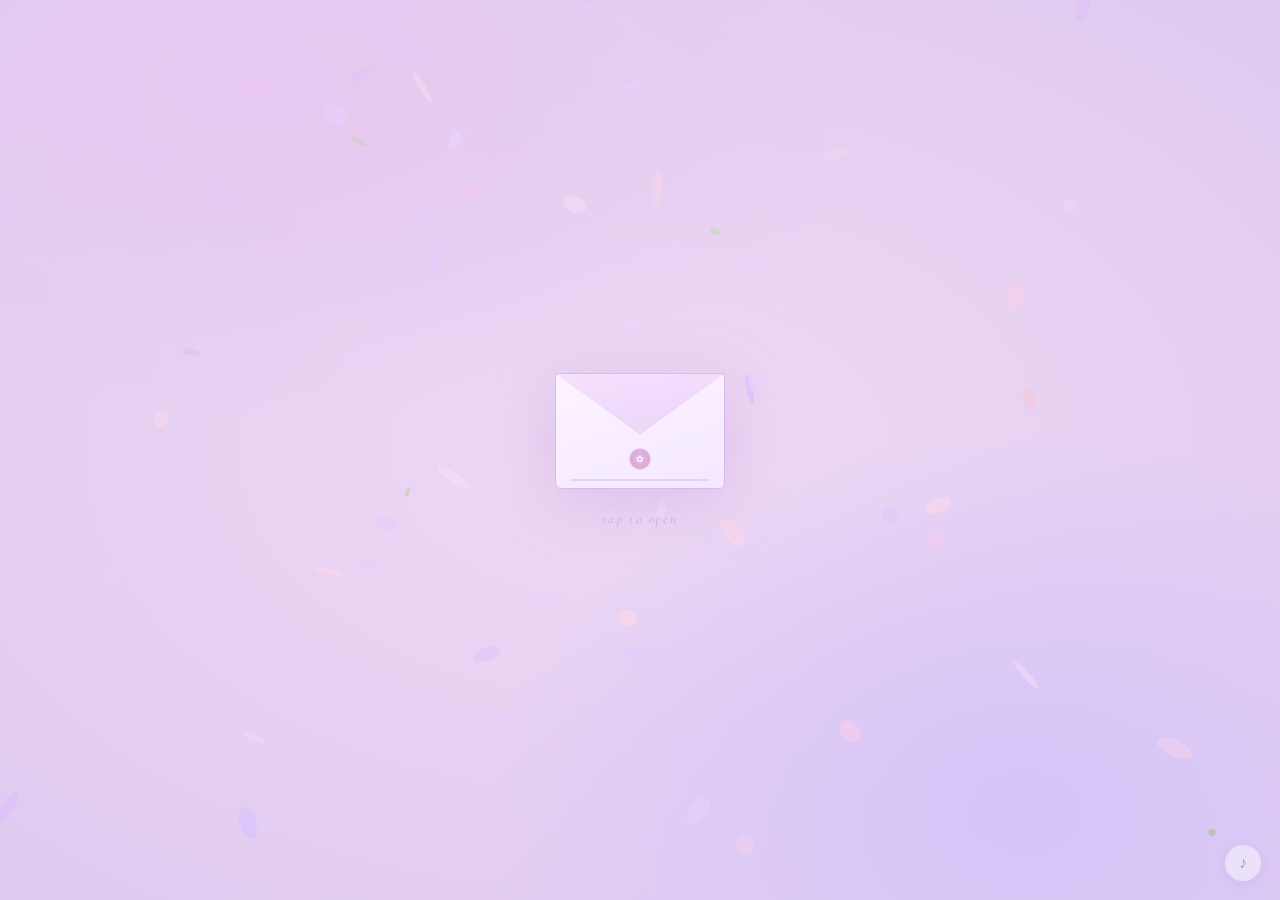
<file: index (1).html>
<!DOCTYPE html>
<html lang="en">
<head>
<meta charset="UTF-8">
<meta name="viewport" content="width=device-width, initial-scale=1.0, user-scalable=no">
<title>For You ✿</title>
<link href="https://fonts.googleapis.com/css2?family=Cormorant+Garamond:ital,wght@0,300;0,400;1,300;1,400&family=Crimson+Pro:ital,wght@0,300;0,400;1,300;1,400&display=swap" rel="stylesheet">
<style>
  *, *::before, *::after { margin: 0; padding: 0; box-sizing: border-box; }

  :root {
    --lavender: #ecdcff;
    --rose: #ffd8ee;
    --purple: #c49ad8;
    --pink:   #e8a0c0;
    --text:   #7a5080;
    --light:  #fff5fc;
  }

  html, body {
    width: 100%; height: 100%;
    overflow: hidden;
    font-family: 'Cormorant Garamond', serif;
    color: var(--text);
    touch-action: manipulation;
    -webkit-tap-highlight-color: transparent;
    user-select: none;
  }

  #bg {
    position: fixed; inset: 0; z-index: 0;
    background:
      radial-gradient(ellipse 80% 60% at 20% 10%, #e8c8f0 0%, transparent 60%),
      radial-gradient(ellipse 70% 70% at 80% 90%, #d4c4f8 0%, transparent 60%),
      radial-gradient(ellipse 90% 80% at 50% 50%, #edd8f4 0%, #ddc8f0 100%);
  }

  #petalCanvas {
    position: fixed; inset: 0; z-index: 1;
    pointer-events: none;
    width: 100%; height: 100%;
  }

  .stage {
    position: fixed; inset: 0; z-index: 10;
    display: flex; flex-direction: column;
    align-items: center; justify-content: center;
    transition: opacity 0.7s ease;
  }
  .stage.hidden    { opacity: 0; pointer-events: none; }
  .stage.invisible { display: none; }

  #s1 { gap: 22px; }

  .env-wrap {
    cursor: pointer;
    animation: floatBob 3.2s ease-in-out infinite;
    position: relative;
  }
  @keyframes floatBob {
    0%, 100% { transform: translateY(0) rotate(-1deg); }
    50%       { transform: translateY(-14px) rotate(1deg); }
  }

  .envelope {
    width: 170px; height: 116px;
    position: relative;
    perspective: 500px;
    filter: drop-shadow(0 12px 30px rgba(180,130,210,0.28));
  }

  .env-body {
    position: absolute; bottom: 0;
    width: 170px; height: 116px;
    background: linear-gradient(160deg, #fdf4ff 0%, #f3e8ff 100%);
    border: 1.5px solid #d8baf0;
    border-radius: 4px 4px 6px 6px;
    overflow: hidden;
  }

  .env-body::before {
    content: '';
    position: absolute; inset: 0;
    background:
      linear-gradient(to bottom-right, transparent 49.4%, rgba(200,168,224,0.45) 49.4%, rgba(200,168,224,0.45) 50.6%, transparent 50.6%),
      linear-gradient(to bottom-left,  transparent 49.4%, rgba(200,168,224,0.45) 49.4%, rgba(200,168,224,0.45) 50.6%, transparent 50.6%);
  }

  .env-seal {
    position: absolute; bottom: 18px; left: 50%;
    transform: translateX(-50%);
    width: 22px; height: 22px;
    background: radial-gradient(circle, #e0a8d8 0%, #c880c0 100%);
    border-radius: 50%;
    border: 1px solid rgba(255,255,255,0.5);
    opacity: 0.7;
    font-size: 9px;
    display: flex; align-items: center; justify-content: center;
    color: #fff; letter-spacing: 0;
  }

  .env-flap {
    position: absolute; top: 0; left: 0;
    width: 170px; height: 62px;
    background: linear-gradient(170deg, #f5e0ff 0%, #ead5f8 100%);
    border: 1.5px solid #d8baf0;
    border-bottom: none;
    clip-path: polygon(0 0, 100% 0, 50% 100%);
    transform-origin: top center;
    transition: transform 0.85s cubic-bezier(0.4, 0, 0.2, 1);
    transform-style: preserve-3d;
    z-index: 3;
  }
  .envelope.open .env-flap {
    transform: perspective(500px) rotateX(-178deg);
  }

  .env-letter-peek {
    position: absolute; bottom: 8px; left: 50%;
    transform: translateX(-50%);
    width: 140px; height: 0;
    background: #fff8fe;
    border-radius: 3px;
    border: 1px solid #e8d0f8;
    transition: height 0.5s ease 0.5s, bottom 0.5s ease 0.5s;
    z-index: 2;
  }
  .envelope.open .env-letter-peek {
    height: 60px;
    bottom: 30px;
  }

  .tap-hint {
    font-size: 13px;
    font-style: italic;
    letter-spacing: 0.18em;
    color: var(--purple);
    opacity: 0;
    animation: hintAppear 1s ease 0.8s forwards, hintPulse 2.5s ease 1.8s infinite;
  }
  @keyframes hintAppear { to { opacity: 0.75; } }
  @keyframes hintPulse {
    0%, 100% { opacity: 0.5; }
    50%       { opacity: 0.85; }
  }

  #s2 { padding: 24px; }

  .letter-card {
    background: rgba(255, 252, 255, 0.96);
    border: 1px solid rgba(216, 186, 240, 0.5);
    border-radius: 20px;
    padding: 38px 32px 32px;
    max-width: 370px; width: 100%;
    box-shadow:
      0 24px 60px rgba(180,130,210,0.18),
      0 4px 16px rgba(180,130,210,0.10),
      inset 0 1px 0 rgba(255,255,255,0.8);
    position: relative; overflow: hidden;
    transform: translateY(28px);
    opacity: 0;
    transition: transform 1.1s cubic-bezier(0.22, 0.88, 0.3, 1) 0.4s,
                opacity   0.8s ease 0.4s;
  }
  .letter-card.in {
    transform: translateY(0);
    opacity: 1;
  }
  .letter-card::before {
    content: '';
    position: absolute; top: -60%; left: -40%;
    width: 200%; height: 200%;
    background: radial-gradient(ellipse at 55% 45%,
      rgba(240,220,255,0.4) 0%, transparent 55%);
    pointer-events: none;
  }

  .letter-label {
    text-align: center;
    font-size: 11px;
    letter-spacing: 0.22em;
    text-transform: uppercase;
    color: #c4a0d8;
    margin-bottom: 22px;
  }

  .letter-body {
    font-size: 16.5px;
    line-height: 1.9;
    color: #7a5080;
    font-weight: 300;
    font-style: italic;
    text-align: center;
  }

  .letter-divider {
    width: 60px; height: 1px;
    background: linear-gradient(to right, transparent, #d4b8e8, transparent);
    margin: 26px auto 22px;
  }

  .bouquet-btn {
    display: block;
    margin: 0 auto;
    padding: 11px 30px;
    background: linear-gradient(135deg,
      rgba(224, 192, 248, 0.35),
      rgba(248, 200, 228, 0.35));
    border: 1px solid rgba(200, 160, 230, 0.55);
    border-radius: 40px;
    color: #9a6db0;
    font-family: 'Cormorant Garamond', serif;
    font-size: 14px;
    font-style: italic;
    letter-spacing: 0.14em;
    cursor: pointer;
    position: relative; overflow: hidden;
    transition: transform 0.25s ease, background 0.25s ease;
    animation: btnGlow 2.8s ease-in-out infinite;
  }
  .bouquet-btn::before {
    content: '';
    position: absolute; inset: 0; border-radius: 40px;
    background: linear-gradient(135deg, rgba(255,255,255,0.45), transparent);
  }
  @keyframes btnGlow {
    0%,100% { box-shadow: 0 0 8px rgba(180,130,210,0.18), 0 0 18px rgba(180,130,210,0.08); }
    50%      { box-shadow: 0 0 18px rgba(180,130,210,0.38), 0 0 36px rgba(180,130,210,0.18); }
  }
  .bouquet-btn:active { transform: scale(0.97); }


  #s3 { gap: 8px; }

  #bouquetCanvas {
    display: block;
    width: min(390px, 98vw);
    height: min(510px, 128vw);
  }

  .forever-line {
    font-size: 17px;
    font-style: italic;
    font-weight: 300;
    letter-spacing: 0.22em;
    color: var(--purple);
    opacity: 0;
    transition: opacity 2.5s ease;
    text-align: center;
  }
  .forever-line.show { opacity: 1; }

  #musicBtn {
    position: fixed; bottom: 18px; right: 18px;
    z-index: 100;
    width: 38px; height: 38px;
    background: rgba(255,255,255,0.45);
    border: 1px solid rgba(200,165,230,0.45);
    border-radius: 50%;
    backdrop-filter: blur(6px);
    cursor: pointer;
    display: flex; align-items: center; justify-content: center;
    font-size: 16px;
    color: #b090cc;
    transition: transform 0.2s, background 0.2s;
    box-shadow: 0 2px 8px rgba(180,130,210,0.15);
  }
  #musicBtn:hover  { transform: scale(1.12); }
  #musicBtn.on     { color: #d080c0; background: rgba(240,220,255,0.55); }
</style>
</head>
<body>

<div id="bg"></div>
<canvas id="petalCanvas"></canvas>

<div class="stage" id="s1">
  <div class="env-wrap" id="envWrap" role="button" aria-label="Open envelope">
    <div class="envelope" id="envelope">
      <div class="env-letter-peek"></div>
      <div class="env-body">
        <div class="env-seal">✿</div>
      </div>
      <div class="env-flap"></div>
    </div>
  </div>
  <p class="tap-hint">tap to open</p>
</div>

<div class="stage hidden invisible" id="s2">
  <div class="letter-card" id="letterCard">
    <p class="letter-label">✦ &nbsp; a note for you &nbsp; ✦</p>
    <p class="letter-body">
      Hi, I just wanted to say congratulations on your graduation. Here's a virtual bouquet I made for you. Hope you like it 🫶
      <br><br>
      I hope you're doing great, sorry if i didn't give you any bouquet in person because of the reason I've told you, so I made this to make up for that mistake 🤧
      <br><br>
      I’ve been thinking a lot about everything ahead of you, and honestly, it’s exciting just to imagine where you’ll go. Even if we don’t know exactly what the future looks like or where it will take us, I wanted you to know that I’m genuinely rooting for your happiness. You have such a bright light, and I hope wherever you end up, you’re surrounded by things that make you feel as incredible as you make the people around you feel right now 🌸
    </p>
    <div class="letter-divider"></div>
    <button class="bouquet-btn" id="bouquetBtn">✿ &nbsp;open your bouquet</button>
  </div>
</div>

<div class="stage hidden invisible" id="s3">
  <canvas id="bouquetCanvas"></canvas>
  <p class="forever-line" id="foreverLine">for you, always</p>
</div>

<button id="musicBtn" aria-label="Toggle music">♪</button>

<script>

const pc = document.getElementById('petalCanvas');
const px = pc.getContext('2d');
const PETAL_COLORS = ['#f5c8e0','#ead5ff','#fcd8ec','#d8c0ff','#fce4f5','#e4ccff','#ffd6eb','#e8d0ff','#ffcce8','#dbb8ff'];
let petals = [];

function resize() {
  pc.width = window.innerWidth;
  pc.height = window.innerHeight;
}
resize();
window.addEventListener('resize', resize);

function mkPetal(initial) {
  const isLeaf = Math.random() < 0.18;
  return {
    x: Math.random() * pc.width,
    y: initial ? Math.random() * pc.height : -24,
    w: isLeaf ? Math.random() * 7 + 4 : Math.random() * 13 + 6,
    h: isLeaf ? Math.random() * 10 + 6 : Math.random() * 7 + 3,
    color: isLeaf ? (Math.random()<0.5 ? '#a8d878' : '#88c050') : PETAL_COLORS[Math.random() * PETAL_COLORS.length | 0],
    vy: Math.random() * 0.65 + 0.25,
    vx: Math.random() * 0.8 - 0.4,
    rot: Math.random() * Math.PI * 2,
    rotV: (Math.random() - 0.5) * 0.030,
    wob: Math.random() * Math.PI * 2,
    wobS: Math.random() * 0.016 + 0.006,
    alpha: Math.random() * 0.42 + 0.22,
    isLeaf,
  };
}

for (let i = 0; i < 55; i++) petals.push(mkPetal(true));

function animPetals() {
  px.clearRect(0, 0, pc.width, pc.height);
  if (Math.random() < 0.055) petals.push(mkPetal(false));
  if (petals.length > 90) petals.splice(0, 3);
  petals.forEach((p, i) => {
    p.wob += p.wobS;
    p.x += p.vx + Math.sin(p.wob) * 0.55;
    p.y += p.vy;
    p.rot += p.rotV;
    if (p.y > pc.height + 30) petals[i] = mkPetal(false);
    px.save();
    px.translate(p.x, p.y);
    px.rotate(p.rot);
    px.globalAlpha = p.alpha;
    if (p.isLeaf) {

      px.beginPath();
      px.moveTo(0, -p.h);
      px.bezierCurveTo(-p.w*0.55, -p.h*0.6, -p.w*0.55, p.h*0.2, 0, p.h*0.3);
      px.bezierCurveTo( p.w*0.55,  p.h*0.2,  p.w*0.55, -p.h*0.6, 0, -p.h);
      px.fillStyle = p.color;
      px.fill();
    } else {
      px.beginPath();
      px.ellipse(0, 0, p.w, p.h, 0, 0, Math.PI * 2);
      px.fillStyle = p.color;
      px.fill();
    }
    px.restore();
  });
  requestAnimationFrame(animPetals);
}
animPetals();

let AC = null, musicOn = false, loopTick = null;
const musicBtn = document.getElementById('musicBtn');

function initAC() {
  if (!AC) AC = new (window.AudioContext || window.webkitAudioContext)();
  if (AC.state === 'suspended') AC.resume();
}

function piano(freq, t, dur, vol = 0.055) {
  const osc  = AC.createOscillator();
  const gain = AC.createGain();
  const filt = AC.createBiquadFilter();
  filt.type = 'lowpass'; filt.frequency.value = 2200; filt.Q.value = 0.5;
  osc.type = 'sine'; osc.frequency.value = freq;
  gain.gain.setValueAtTime(0, t);
  gain.gain.linearRampToValueAtTime(vol, t + 0.015);
  gain.gain.setValueAtTime(vol * 0.6, t + 0.05);
  gain.gain.exponentialRampToValueAtTime(0.0001, t + dur);
  osc.connect(filt); filt.connect(gain); gain.connect(AC.destination);
  osc.start(t); osc.stop(t + dur + 0.05);
}


const SCORE = [
  
  [311.13,  0.00, 2.0, 0.05], 
  [392.00,  0.45, 1.6, 0.05], 
  [466.16,  0.90, 1.4, 0.05], 
  [523.25,  1.35, 1.8, 0.06], 
  [622.25,  1.80, 2.0, 0.05], 
  [523.25,  2.40, 1.5, 0.05], 
  [466.16,  2.85, 1.2, 0.04],
  [392.00,  3.30, 1.4, 0.05], 
  [311.13,  3.75, 2.2, 0.05], 
  [349.23,  4.50, 1.5, 0.05], 
  [466.16,  4.95, 1.4, 0.05], 
  [587.33,  5.40, 1.6, 0.05],
  [622.25,  5.85, 2.0, 0.06], 
  [523.25,  6.45, 1.5, 0.05], 
  [466.16,  6.90, 1.2, 0.04], 
  [392.00,  7.35, 1.6, 0.05], 
  [311.13,  7.80, 2.5, 0.05], 

  [155.56,  0.00, 3.5, 0.038],
  [155.56,  4.00, 3.5, 0.038],
  [174.61,  8.00, 2.5, 0.032],
];
const LOOP = 10.8;

function playLoop() {
  if (!musicOn) return;
  const now = AC.currentTime;
  SCORE.forEach(([f, o, d, v]) => piano(f, now + o, d, v));
  loopTick = setTimeout(playLoop, LOOP * 1000 - 80);
}

musicBtn.addEventListener('click', () => {
  initAC();
  if (!musicOn) {
    musicOn = true;
    playLoop();
    musicBtn.textContent = '♫';
    musicBtn.classList.add('on');
  } else {
    musicOn = false;
    clearTimeout(loopTick);
    musicBtn.textContent = '♪';
    musicBtn.classList.remove('on');
  }
});

function goTo(stageId, delay = 0) {
  setTimeout(() => {
    ['s1','s2','s3'].forEach(id => {
      const el = document.getElementById(id);
      if (id === stageId) {
        el.classList.remove('invisible');
        requestAnimationFrame(() => {
          el.classList.remove('hidden');
          if (id === 's2') {
            setTimeout(() => document.getElementById('letterCard').classList.add('in'), 80);
          }
          if (id === 's3') initBouquet();
        });
      } else {
        el.classList.add('hidden');
        setTimeout(() => el.classList.add('invisible'), 750);
      }
    });
  }, delay);
}

document.getElementById('envWrap').addEventListener('click', () => {
  initAC();
  if (!musicOn) {
    musicOn = true;
    playLoop();
    musicBtn.textContent = '♫';
    musicBtn.classList.add('on');
  }
  document.getElementById('envelope').classList.add('open');
  goTo('s2', 1100);
});


document.getElementById('bouquetBtn').addEventListener('click', () => goTo('s3', 0));

const BC = document.getElementById('bouquetCanvas');
const bx = BC.getContext('2d');

const FLOWERS = [

  { x:-0.16, y: 0.02, type:'peony',    r:0.108, delay:0,    layer:2, phase:0.0, freq:0.38 },
  { x: 0.00, y: 0.00, type:'rose',     r:0.104, delay:280,  layer:2, phase:1.3, freq:0.40 },
  { x: 0.16, y: 0.03, type:'peony',    r:0.104, delay:560,  layer:2, phase:2.2, freq:0.36 },

  { x:-0.24, y:-0.12, type:'anemone',  r:0.094, delay:900,  layer:1, phase:0.9, freq:0.35 },
  { x:-0.08, y:-0.15, type:'rose',     r:0.086, delay:1180, layer:1, phase:2.8, freq:0.43 },
  { x: 0.10, y:-0.18, type:'cosmos',   r:0.092, delay:1460, layer:1, phase:1.2, freq:0.40 },
  { x: 0.25, y:-0.12, type:'tulip',    r:0.098, delay:1740, layer:1, phase:2.5, freq:0.45, rot:0.44 },
  { x:-0.16, y:-0.22, type:'tulip',    r:0.092, delay:2020, layer:1, phase:0.4, freq:0.42, rot:-0.20 },
  { x: 0.24, y:-0.22, type:'anemone',  r:0.088, delay:2300, layer:1, phase:1.9, freq:0.37 },
  { x:-0.30, y:-0.22, type:'cosmos',   r:0.082, delay:2580, layer:1, phase:3.0, freq:0.34 },

  { x:-0.33, y:-0.24, type:'leaf',     r:0.122, delay:2860, layer:0, phase:3.1, freq:0.32 },
  { x: 0.33, y:-0.24, type:'leaf',     r:0.116, delay:3040, layer:0, phase:0.5, freq:0.36 },
  { x:-0.22, y:-0.30, type:'freesia',  r:0.086, delay:3220, layer:0, phase:2.0, freq:0.50 },
  { x:-0.04, y:-0.31, type:'lilac',    r:0.096, delay:3400, layer:0, phase:1.1, freq:0.46 },
  { x: 0.14, y:-0.31, type:'freesia',  r:0.082, delay:3580, layer:0, phase:0.3, freq:0.48 },
  { x: 0.29, y:-0.31, type:'lilac',    r:0.090, delay:3760, layer:0, phase:2.3, freq:0.43 },
  { x: 0.03, y:-0.35, type:'cosmos',   r:0.078, delay:3940, layer:0, phase:1.6, freq:0.39 },
  { x:-0.29, y:-0.36, type:'tulip',    r:0.078, delay:4120, layer:0, phase:2.9, freq:0.44, rot:-0.30 },
  { x: 0.32, y:-0.36, type:'anemone',  r:0.076, delay:4300, layer:0, phase:0.7, freq:0.35 },
  { x: 0.11, y:-0.40, type:'lilac',    r:0.086, delay:4480, layer:0, phase:2.6, freq:0.42 },
  { x:-0.12, y:-0.39, type:'rose',     r:0.074, delay:4660, layer:0, phase:1.8, freq:0.40 },
  { x:-0.35, y:-0.40, type:'freesia',  r:0.072, delay:4840, layer:0, phase:3.4, freq:0.47 },
];

let fProgress = FLOWERS.map(() => 0);
let fActive   = FLOWERS.map(() => false);
let sparks    = [];
let bStart    = null;
let bTime     = 0;

function addSparks(cx, cy, n = 10) {
  for (let i = 0; i < n; i++) {
    const a = Math.PI * 2 * i / n + Math.random() * 0.4;
    const sp = 1.2 + Math.random() * 2.2;
    sparks.push({
      x: cx, y: cy,
      vx: Math.cos(a) * sp,
      vy: Math.sin(a) * sp - 0.8,
      life: 1,
      size: 1.5 + Math.random() * 2.5,
      col: PETAL_COLORS[Math.random() * PETAL_COLORS.length | 0],
    });
  }
}

function drawPetal(ctx, ox, oy, len, wid, angle, c1, c2, alpha) {
  ctx.save();
  ctx.translate(ox, oy);
  ctx.rotate(angle);
  ctx.globalAlpha = alpha;
  const g = ctx.createLinearGradient(0, 0, 0, -len);
  g.addColorStop(0, c1);
  g.addColorStop(1, c2);
  ctx.fillStyle = g;
  ctx.beginPath();
  ctx.moveTo(0, 0);
  ctx.bezierCurveTo(-wid * 0.52, -len * 0.28, -wid * 0.56, -len * 0.74, 0, -len);
  ctx.bezierCurveTo( wid * 0.56, -len * 0.74,  wid * 0.52, -len * 0.28, 0, 0);
  ctx.fill();
  ctx.restore();
}

function drawPeony(ctx, cx, cy, r, p) {
  function fanPetal(x, y, len, wid, angle, c1, c2, alpha) {
    ctx.save();
    ctx.translate(x, y); ctx.rotate(angle); ctx.globalAlpha = alpha;
    const g = ctx.createLinearGradient(0, 0, 0, -len);
    g.addColorStop(0, c1); g.addColorStop(1, c2); ctx.fillStyle = g;
    ctx.beginPath();
    ctx.moveTo(0, 0);
    ctx.bezierCurveTo(-wid*0.88, -len*0.14, -wid*0.78, -len*0.80, -wid*0.10, -len);
    ctx.bezierCurveTo(0, -len*1.07, wid*0.10, -len, wid*0.78, -len*0.80);
    ctx.bezierCurveTo(wid*0.88, -len*0.14, 0, 0, 0, 0);
    ctx.fill(); ctx.restore();
  }
  const rings = [
    { n:12, dist:0.62, len:0.42, wid:0.40, rot:0,    seg:[0,    0.35], c1:'#fce0ee', c2:'#f0aac5' },
    { n:10, dist:0.46, len:0.36, wid:0.36, rot:0.16, seg:[0.20, 0.55], c1:'#fad6e8', c2:'#eca5be' },
    { n:8,  dist:0.30, len:0.30, wid:0.32, rot:0.08, seg:[0.38, 0.70], c1:'#f8cce4', c2:'#e898b5' },
    { n:7,  dist:0.17, len:0.24, wid:0.28, rot:0.22, seg:[0.55, 0.84], c1:'#f5c4e0', c2:'#e090ae' },
    { n:5,  dist:0.07, len:0.17, wid:0.24, rot:0.12, seg:[0.70, 1.00], c1:'#f2bede', c2:'#d888a8' },
  ];
  rings.forEach(rg => {
    const rp = Math.max(0, Math.min(1, (p - rg.seg[0]) / (rg.seg[1] - rg.seg[0])));
    if (rp <= 0) return;
    for (let i = 0; i < rg.n; i++) {
      const angle = Math.PI * 2 * i / rg.n + rg.rot;
      fanPetal(
        cx + Math.sin(angle) * r * rg.dist * rp,
        cy - Math.cos(angle) * r * rg.dist * rp,
        r * rg.len * rp, r * rg.wid, angle, rg.c1, rg.c2, rp * 0.88
      );
    }
  });
  if (p > 0.75) {
    const bp = (p - 0.75) / 0.25;
    ctx.globalAlpha = bp * 0.85;
    const cg = ctx.createRadialGradient(cx, cy, 0, cx, cy, r * 0.13);
    cg.addColorStop(0, '#d87098'); cg.addColorStop(1, 'rgba(210,100,140,0.3)');
    ctx.beginPath(); ctx.arc(cx, cy, r * 0.13, 0, Math.PI * 2);
    ctx.fillStyle = cg; ctx.fill();
  }
}

function drawRose(ctx, cx, cy, r, p) {
  function cuppedPetal(x, y, len, wid, angle, c1, c2, alpha) {
    ctx.save();
    ctx.translate(x, y); ctx.rotate(angle); ctx.globalAlpha = alpha;
    const g = ctx.createLinearGradient(0, 0, 0, -len);
    g.addColorStop(0, c1); g.addColorStop(0.45, c1); g.addColorStop(1, c2);
    ctx.fillStyle = g;
    ctx.beginPath();
    ctx.moveTo(-wid*0.28, 0);
    ctx.bezierCurveTo(-wid*0.72, -len*0.28, -wid*0.58, -len*0.84, 0, -len);
    ctx.bezierCurveTo( wid*0.58, -len*0.84,  wid*0.72, -len*0.28,  wid*0.28, 0);
    ctx.bezierCurveTo( wid*0.08,  len*0.05, -wid*0.08,  len*0.05, -wid*0.28, 0);
    ctx.fill(); ctx.restore();
  }

  const op = Math.min(1, p * 2.5);
  if (op > 0) {
    for (let i = 0; i < 7; i++) {
      const a = Math.PI * 2 * i / 7 + 0.18;
      cuppedPetal(cx + Math.sin(a)*r*0.38*op, cy - Math.cos(a)*r*0.38*op,
        r*0.56*op, r*0.33, a, '#cc6888', '#f0c0d0', op*0.80);
    }
  }

  if (p > 0.28) {
    const mp = Math.min(1, (p-0.28)/0.32);
    for (let i = 0; i < 5; i++) {
      const a = Math.PI * 2 * i / 5 + 0.58;
      cuppedPetal(cx + Math.sin(a)*r*0.22*mp, cy - Math.cos(a)*r*0.22*mp,
        r*0.44*mp, r*0.27, a, '#c05880', '#f0b8cc', mp*0.86);
    }
  }

  if (p > 0.56) {
    const ip = Math.min(1, (p-0.56)/0.28);
    for (let i = 0; i < 4; i++) {
      const a = Math.PI * 2 * i / 4 + 0.92;
      cuppedPetal(cx + Math.sin(a)*r*0.11*ip, cy - Math.cos(a)*r*0.11*ip,
        r*0.30*ip, r*0.20, a, '#b84870', '#e8a0bc', ip*0.92);
    }
  }

  if (p > 0.80) {
    ctx.globalAlpha = (p-0.80)/0.20;
    ctx.beginPath(); ctx.arc(cx, cy, r*0.09, 0, Math.PI*2);
    ctx.fillStyle = '#a03868'; ctx.fill();
  }
}

function drawCosmos(ctx, cx, cy, r, p) {
  const n = 8;
  for (let i = 0; i < n; i++) {
    const angle = Math.PI * 2 * i / n - Math.PI / 2;
    const pp = Math.min(1, p * 1.4 - (i / n) * 0.3);
    if (pp <= 0) continue;
    ctx.save();
    ctx.translate(cx + Math.cos(angle)*r*0.09*pp, cy + Math.sin(angle)*r*0.09*pp);
    ctx.rotate(angle + Math.PI / 2);
    ctx.globalAlpha = pp * 0.88;
    const len = r * 0.92 * pp, wid = r * 0.24;
    const g = ctx.createLinearGradient(0, 0, 0, -len);
    g.addColorStop(0, '#f0b8d0'); g.addColorStop(0.55, '#e8a0c0'); g.addColorStop(1, '#fce0ee');
    ctx.fillStyle = g;
    ctx.beginPath();
    ctx.moveTo(0, 0);
    ctx.bezierCurveTo(-wid*0.55, -len*0.24, -wid*0.52, -len*0.66, -wid*0.09, -len*0.87);
    ctx.lineTo(0, -len); 
    ctx.lineTo(wid*0.09, -len*0.87);
    ctx.bezierCurveTo(wid*0.52, -len*0.66, wid*0.55, -len*0.24, 0, 0);
    ctx.fill(); ctx.restore();
  }
  if (p > 0.38) {
    const cp = Math.min(1, (p-0.38)/0.30);
    ctx.globalAlpha = cp;
    const cg = ctx.createRadialGradient(cx, cy, 0, cx, cy, r*0.18*cp);
    cg.addColorStop(0, '#ffe060'); cg.addColorStop(0.65, '#f0b820'); cg.addColorStop(1, 'rgba(200,140,0,0.35)');
    ctx.beginPath(); ctx.arc(cx, cy, r*0.18*cp, 0, Math.PI*2);
    ctx.fillStyle = cg; ctx.fill();
  }
}

function drawAnemone(ctx, cx, cy, r, p) {
  const n = 5;
  for (let i = 0; i < n; i++) {
    const angle = Math.PI * 2 * i / n - Math.PI / 2;
    const pp = Math.min(1, p * 1.5 - (i / n) * 0.25);
    if (pp <= 0) continue;
    const ox = cx + Math.cos(angle) * r * 0.25 * pp;
    const oy = cy + Math.sin(angle) * r * 0.25 * pp;
    ctx.save();
    ctx.translate(ox, oy);
    ctx.rotate(angle);
    ctx.globalAlpha = pp * 0.88;

    const len = r * 0.88 * pp, wid = r * 0.60;
    const g = ctx.createLinearGradient(0, 0, 0, -len);
    g.addColorStop(0, '#e8d8f8');
    g.addColorStop(0.5, '#d8c4f4');
    g.addColorStop(1, 'rgba(210,195,245,0.6)');
    ctx.fillStyle = g;
    ctx.beginPath();
    ctx.moveTo(0, 0);
    ctx.bezierCurveTo(-wid * 0.5, -len * 0.22, -wid * 0.58, -len * 0.72, 0, -len);
    ctx.bezierCurveTo( wid * 0.58, -len * 0.72,  wid * 0.5, -len * 0.22, 0, 0);
    ctx.fill();
    ctx.restore();
  }

  if (p > 0.38) {
    const cp = Math.min(1, (p - 0.38) / 0.32);
    ctx.globalAlpha = cp;
    const cg = ctx.createRadialGradient(cx, cy, 0, cx, cy, r * 0.24 * cp);
    cg.addColorStop(0, '#2e1540');
    cg.addColorStop(0.55, '#4a2865');
    cg.addColorStop(1, 'rgba(70,40,100,0.3)');
    ctx.beginPath(); ctx.arc(cx, cy, r * 0.24 * cp, 0, Math.PI * 2);
    ctx.fillStyle = cg; ctx.fill();

    if (cp > 0.55) {
      const sp = (cp - 0.55) / 0.45;
      ctx.globalAlpha = sp * 0.75;
      for (let i = 0; i < 14; i++) {
        const a = Math.PI * 2 * i / 14;
        ctx.beginPath();
        ctx.arc(cx + Math.cos(a)*r*0.17*sp, cy + Math.sin(a)*r*0.17*sp, r*0.022, 0, Math.PI*2);
        ctx.fillStyle = '#ffe090'; ctx.fill();
      }
    }
  }
}

function drawTulip(ctx, cx, cy, r, p) {
  ctx.save(); ctx.translate(cx, cy);
  const h = r * 1.0, open = p * 0.30; 
  ctx.globalAlpha = p * 0.80;
  const gb = ctx.createLinearGradient(0, 0, 0, -h);
  gb.addColorStop(0, '#a888cc'); gb.addColorStop(1, '#e0d0ff');
  ctx.fillStyle = gb;
  ctx.beginPath();
  ctx.moveTo(-r*0.14, 0);
  ctx.bezierCurveTo(-r*(0.36+open*0.3), -h*0.32, -r*(0.26+open*0.2), -h*0.88, 0, -h*1.04);
  ctx.bezierCurveTo( r*(0.26+open*0.2), -h*0.88,  r*(0.36+open*0.3), -h*0.32, r*0.14, 0);
  ctx.closePath(); ctx.fill();

  ctx.globalAlpha = p * 0.88;
  const gl = ctx.createLinearGradient(-r*0.5, 0, 0, -h*0.9);
  gl.addColorStop(0, '#b898d8'); gl.addColorStop(1, '#dcc8f8');
  ctx.fillStyle = gl;
  ctx.beginPath();
  ctx.moveTo(-r*0.10, 0);
  ctx.bezierCurveTo(-r*(0.72+open*0.2), -h*0.22, -r*(0.68+open*0.15), -h*0.82, -r*(0.10-open*0.12), -h*0.98);
  ctx.bezierCurveTo(-r*0.02, -h*0.82, -r*0.08, -h*0.40, -r*0.10, 0);
  ctx.closePath(); ctx.fill();

  const gr = ctx.createLinearGradient(r*0.5, 0, 0, -h*0.9);
  gr.addColorStop(0, '#b898d8'); gr.addColorStop(1, '#dcc8f8');
  ctx.fillStyle = gr;
  ctx.beginPath();
  ctx.moveTo(r*0.10, 0);
  ctx.bezierCurveTo( r*(0.72+open*0.2), -h*0.22,  r*(0.68+open*0.15), -h*0.82,  r*(0.10-open*0.12), -h*0.98);
  ctx.bezierCurveTo( r*0.02, -h*0.82,  r*0.08, -h*0.40,  r*0.10, 0);
  ctx.closePath(); ctx.fill();
  ctx.restore();
}

function drawLilac(ctx, cx, cy, r, p) {
  const pts = [
    [0.00, 0.00, 1.00], [-0.34, -0.20, 0.90], [0.34, -0.22, 0.86],
    [-0.18, -0.46, 0.82], [0.18, -0.48, 0.78], [-0.42, 0.10, 0.76],
    [0.42, 0.08, 0.74], [0.00, -0.68, 0.72], [-0.16, 0.34, 0.70],
    [0.22, 0.28, 0.68], [-0.04, -0.88, 0.60], [0.06, -1.02, 0.52],
  ];

  pts.forEach(([dx, dy, scale], idx) => {
    const pp = Math.min(1, p * 1.95 - idx * 0.10);
    if (pp <= 0) return;

    const x = cx + dx * r * 1.05;
    const y = cy + dy * r * 1.05;
    const fr = r * 0.14 * scale * pp;
    const petalColors = idx % 2 === 0
      ? ['#e9dcff', '#c9a4ef']
      : ['#f4dfff', '#d7afea'];

    for (let i = 0; i < 4; i++) {
      const a = Math.PI * 2 * i / 4 + Math.PI / 4;
      ctx.globalAlpha = pp * 0.78;
      ctx.beginPath();
      ctx.ellipse(
        x + Math.cos(a) * fr * 0.95,
        y + Math.sin(a) * fr * 0.95,
        fr * 0.82,
        fr * 0.58,
        a,
        0,
        Math.PI * 2
      );
      const g = ctx.createLinearGradient(x, y + fr, x, y - fr);
      g.addColorStop(0, petalColors[0]);
      g.addColorStop(1, petalColors[1]);
      ctx.fillStyle = g;
      ctx.fill();
    }

    ctx.globalAlpha = pp * 0.72;
    ctx.beginPath();
    ctx.arc(x, y, fr * 0.32, 0, Math.PI * 2);
    ctx.fillStyle = '#fff2a8';
    ctx.fill();
  });
}

function drawFreesia(ctx, cx, cy, r, p) {
  const buds = [
    [0, 0, 1.0], [-0.30, -0.32, 0.85], [0.28, -0.26, 0.80],
    [-0.12, -0.55, 0.70], [0.18, -0.52, 0.65],
  ];
  buds.forEach(([dx, dy, scale], idx) => {
    const pp = Math.min(1, p * 1.7 - idx * 0.18);
    if (pp <= 0) return;
    const bx2 = cx + dx * r, by2 = cy + dy * r;
    const br = r * 0.13 * scale * pp;
   
    for (let i = 0; i < 4; i++) {
      const a = Math.PI * 2 * i / 4 + Math.PI / 4;
      ctx.globalAlpha = pp * 0.78;
      ctx.beginPath();
      ctx.ellipse(bx2 + Math.cos(a)*br*1.1, by2 + Math.sin(a)*br*1.1, br*0.9, br*0.65, a, 0, Math.PI*2);
      ctx.fillStyle = idx % 2 === 0 ? '#e8d4f8' : '#f0e0ff';
      ctx.fill();
    }
   
    ctx.globalAlpha = pp * 0.70;
    ctx.beginPath(); ctx.arc(bx2, by2, br * 0.40, 0, Math.PI * 2);
    ctx.fillStyle = '#fff8b0'; ctx.fill();
  });
}


function drawLeaf(ctx, cx, cy, r, p) {
  const leaves = [
    { dx:-.10, dy:.05, angle:-.50, len:.88, wid:.30 },
    { dx: .10, dy:-.05, angle: .52, len:.82, wid:.28 },
    { dx:-.04, dy:.18, angle:-.18, len:.68, wid:.24 },
  ];
  leaves.forEach(({ dx, dy, angle, len, wid }, idx) => {
    const pp = Math.min(1, p * 1.6 - idx * 0.18);
    if (pp <= 0) return;
    const lx = cx + dx * r, ly = cy + dy * r;
    ctx.save(); ctx.translate(lx, ly); ctx.rotate(angle);
    ctx.globalAlpha = pp * 0.72;
    const l = r * len * pp, w = r * wid;
    const g = ctx.createLinearGradient(0, 0, 0, -l);
    g.addColorStop(0, '#6a9848'); g.addColorStop(1, '#90c060');
    ctx.fillStyle = g;
    ctx.beginPath();
    ctx.moveTo(0, 0);
    ctx.bezierCurveTo(-w*.50, -l*.28, -w*.48, -l*.74, 0, -l);
    ctx.bezierCurveTo( w*.48, -l*.74,  w*.50, -l*.28, 0, 0);
    ctx.fill();
   
    ctx.globalAlpha = pp * 0.28;
    ctx.strokeStyle = '#fff';
    ctx.lineWidth = 1;
    ctx.beginPath(); ctx.moveTo(0, 0); ctx.lineTo(0, -l);
    ctx.stroke();
    ctx.restore();
  });
}

function lighten(hex, amt) {
  const rv = parseInt(hex.slice(1,3),16), gv = parseInt(hex.slice(3,5),16), bv = parseInt(hex.slice(5,7),16);
  return `rgb(${Math.min(255,rv+amt)},${Math.min(255,gv+amt)},${Math.min(255,bv+amt)})`;
}

function drawStem(ctx, fx, fy, r, cx, handleY, p, W) {
  ctx.save();
  ctx.globalAlpha = p * 0.80;
  ctx.strokeStyle = '#6a9840';
  ctx.lineWidth = Math.max(2, W * 0.007);
  ctx.lineCap = 'round';

  const sx = fx, sy = fy + r * 0;
  const ex = cx + (fx - cx) * 0.04;
  const ey = handleY - W * 0.01;
  const mx = cx + (fx - cx) * 0.30;
  const my = sy + (ey - sy) * 0.50;
  ctx.beginPath();
  ctx.moveTo(sx, sy);
  ctx.quadraticCurveTo(mx, my, ex, ey);
  ctx.stroke();
  ctx.restore();
}

function drawWrap(ctx, cx, W, H, wp) {
  const wTop  = H * 0.510;
  const wBot  = H * 0.870;
  const hw    = W * 0.200;

  ctx.save();

  ctx.globalAlpha = wp * 0.14;
  ctx.beginPath();
  ctx.moveTo(cx - hw, wTop);
  ctx.bezierCurveTo(cx - hw - W*0.015, wTop + H*0.12, cx - W*0.03, wBot - H*0.03, cx, wBot);
  ctx.bezierCurveTo(cx + W*0.03, wBot - H*0.03, cx + hw + W*0.015, wTop + H*0.12, cx + hw, wTop);
  ctx.fillStyle = '#9060b0';
  ctx.filter = 'blur(7px)'; ctx.fill(); ctx.filter = 'none';

  ctx.globalAlpha = wp * 0.90;
  ctx.beginPath();
  ctx.moveTo(cx - hw, wTop);
  ctx.bezierCurveTo(cx - hw - W*0.008, wTop + H*0.09, cx - W*0.025, wBot - H*0.04, cx, wBot);
  ctx.bezierCurveTo(cx + W*0.025, wBot - H*0.04, cx + hw + W*0.008, wTop + H*0.09, cx + hw, wTop);
  ctx.bezierCurveTo(cx + hw * 0.45, wTop - H*0.020, cx - hw * 0.45, wTop - H*0.020, cx - hw, wTop);
  ctx.closePath();
  const wg = ctx.createLinearGradient(cx - hw, wTop, cx + hw, wBot);
  wg.addColorStop(0.0, 'rgba(248,238,255,0.96)');
  wg.addColorStop(0.45,'rgba(238,220,255,0.92)');
  wg.addColorStop(1.0, 'rgba(255,228,244,0.88)');
  ctx.fillStyle = wg; ctx.fill();
  ctx.strokeStyle = 'rgba(200,165,230,0.48)';
  ctx.lineWidth = 1; ctx.stroke();

  ctx.globalAlpha = wp * 0.32;
  ctx.strokeStyle = 'rgba(255,255,255,0.88)';
  ctx.lineWidth = W * 0.014; ctx.lineCap = 'round';
  ctx.beginPath();
  ctx.moveTo(cx - hw + W*0.022, wTop);
  ctx.bezierCurveTo(cx - hw + W*0.02, wTop + H*0.07, cx - W*0.038, wBot - H*0.07, cx - W*0.012, wBot - H*0.02);
  ctx.stroke();

  const ribY = wTop + (wBot - wTop) * 0.36;
  const rhw  = hw * 0.74;
  ctx.globalAlpha = wp * 0.72;
  ctx.fillStyle = 'rgba(215,175,240,0.68)';
  ctx.beginPath(); ctx.ellipse(cx, ribY, rhw, H * 0.013, 0, 0, Math.PI * 2); ctx.fill();

  ctx.globalAlpha = wp * 0.88;
  ctx.strokeStyle = '#c898e0';
  ctx.lineWidth = W * 0.014; ctx.lineCap = 'round';
  ctx.beginPath();
  ctx.moveTo(cx, ribY - H*0.004);
  ctx.bezierCurveTo(cx - W*0.055, ribY - H*0.058, cx - W*0.095, ribY - H*0.046, cx - W*0.062, ribY - H*0.004);
  ctx.stroke();
  ctx.beginPath();
  ctx.moveTo(cx, ribY - H*0.004);
  ctx.bezierCurveTo(cx + W*0.055, ribY - H*0.058, cx + W*0.095, ribY - H*0.046, cx + W*0.062, ribY - H*0.004);
  ctx.stroke();
  ctx.beginPath(); ctx.arc(cx, ribY - H*0.004, W*0.013, 0, Math.PI*2);
  ctx.fillStyle = '#c898e0'; ctx.fill();

  ctx.restore();
}

function drawBouquetFrame(ts) {
  if (!bStart) bStart = ts;
  const elapsed = ts - bStart;
  bTime = elapsed / 1000; 
  const W = BC.width, H = BC.height;
  const cx = W / 2;
  const anchorY = H * 0.42;
  const handleY = H * 0.83;

  bx.clearRect(0, 0, W, H);

  const maxP = Math.max(0, ...fProgress);

  FLOWERS.forEach((f, i) => {
    if (fProgress[i] <= 0) return;
    const fx = cx + f.x * W;
    const fy = anchorY + f.y * W;
    drawStem(bx, fx, fy, f.r * W, cx, handleY, fProgress[i], W);
  });

  if (maxP > 0.08) drawWrap(bx, cx, W, H, Math.min(1, maxP * 1.6));

  [0, 1, 2].forEach(layer => {
    FLOWERS.forEach((f, i) => {
      if (f.layer !== layer) return;
      const fx = cx + f.x * W;
      const fy = anchorY + f.y * W;
      const rabs = f.r * W;

      if (!fActive[i] && elapsed >= f.delay) { fActive[i] = true; addSparks(fx, fy, 12); }
      if (fActive[i]) fProgress[i] = Math.min(1, fProgress[i] + 0.010);
      if (fProgress[i] <= 0) return;

      const p = fProgress[i];
      
      const swayAngle = Math.sin(bTime * f.freq + f.phase) * 0.045 * p + (f.rot || 0);


      const dimAlpha = layer === 0 ? 0.80 : layer === 1 ? 0.92 : 1.00;
      bx.save();
      bx.globalAlpha = dimAlpha;

      bx.translate(fx, fy);
      bx.rotate(swayAngle);
      bx.translate(-fx, -fy);

      if (f.type === 'peony')        drawPeony(bx, fx, fy, rabs, p);
      else if (f.type === 'rose')        drawRose(bx, fx, fy, rabs, p);
      else if (f.type === 'cosmos')      drawCosmos(bx, fx, fy, rabs, p);
      else if (f.type === 'anemone')     drawAnemone(bx, fx, fy, rabs, p);
      else if (f.type === 'tulip')       drawTulip(bx, fx, fy, rabs, p);
      else if (f.type === 'freesia')     drawFreesia(bx, fx, fy, rabs, p);
      else if (f.type === 'lilac')       drawLilac(bx, fx, fy, rabs, p);
      else if (f.type === 'leaf')        drawLeaf(bx, fx, fy, rabs, p);

      bx.restore();
    });
  });

  sparks = sparks.filter(s => s.life > 0.02);
  sparks.forEach(s => {
    s.x += s.vx; s.y += s.vy; s.vy += 0.055; s.vx *= 0.96; s.life *= 0.90;
    bx.save();
    bx.globalAlpha = s.life * 0.80;
    bx.fillStyle = s.col;
    const r = s.size * s.life;
    bx.beginPath();
    bx.moveTo(s.x, s.y - r*2); bx.lineTo(s.x+r*.4, s.y-r*.4);
    bx.lineTo(s.x+r*2, s.y);   bx.lineTo(s.x+r*.4, s.y+r*.4);
    bx.lineTo(s.x, s.y+r*2);   bx.lineTo(s.x-r*.4, s.y+r*.4);
    bx.lineTo(s.x-r*2, s.y);   bx.lineTo(s.x-r*.4, s.y-r*.4);
    bx.closePath(); bx.fill();
    bx.restore();
  });

  const allDone = fProgress.every(p => p >= 1) && sparks.length === 0;
  if (allDone) document.getElementById('foreverLine').classList.add('show');

  requestAnimationFrame(drawBouquetFrame);
}

function initBouquet() {
  const w = Math.min(390, window.innerWidth * 0.98);
  const h = Math.round(w * 1.32);
  BC.width = w; BC.height = h;
  BC.style.width = w + 'px'; BC.style.height = h + 'px';
  bStart = null;
  bTime  = 0;
  fProgress = FLOWERS.map(() => 0);
  fActive   = FLOWERS.map(() => false);
  sparks    = [];
  requestAnimationFrame(drawBouquetFrame);
}
</script>
<script defer src="https://static.cloudflareinsights.com/beacon.min.js/v8c78df7c7c0f484497ecbca7046644da1771523124516" integrity="sha512-8DS7rgIrAmghBFwoOTujcf6D9rXvH8xm8JQ1Ja01h9QX8EzXldiszufYa4IFfKdLUKTTrnSFXLDkUEOTrZQ8Qg==" data-cf-beacon='{"version":"2024.11.0","token":"4edd5f8ec12a48cfa682ab8261b80a79","server_timing":{"name":{"cfCacheStatus":true,"cfEdge":true,"cfExtPri":true,"cfL4":true,"cfOrigin":true,"cfSpeedBrain":true},"location_startswith":null}}' crossorigin="anonymous"></script>
</body>
</html>
</file>
